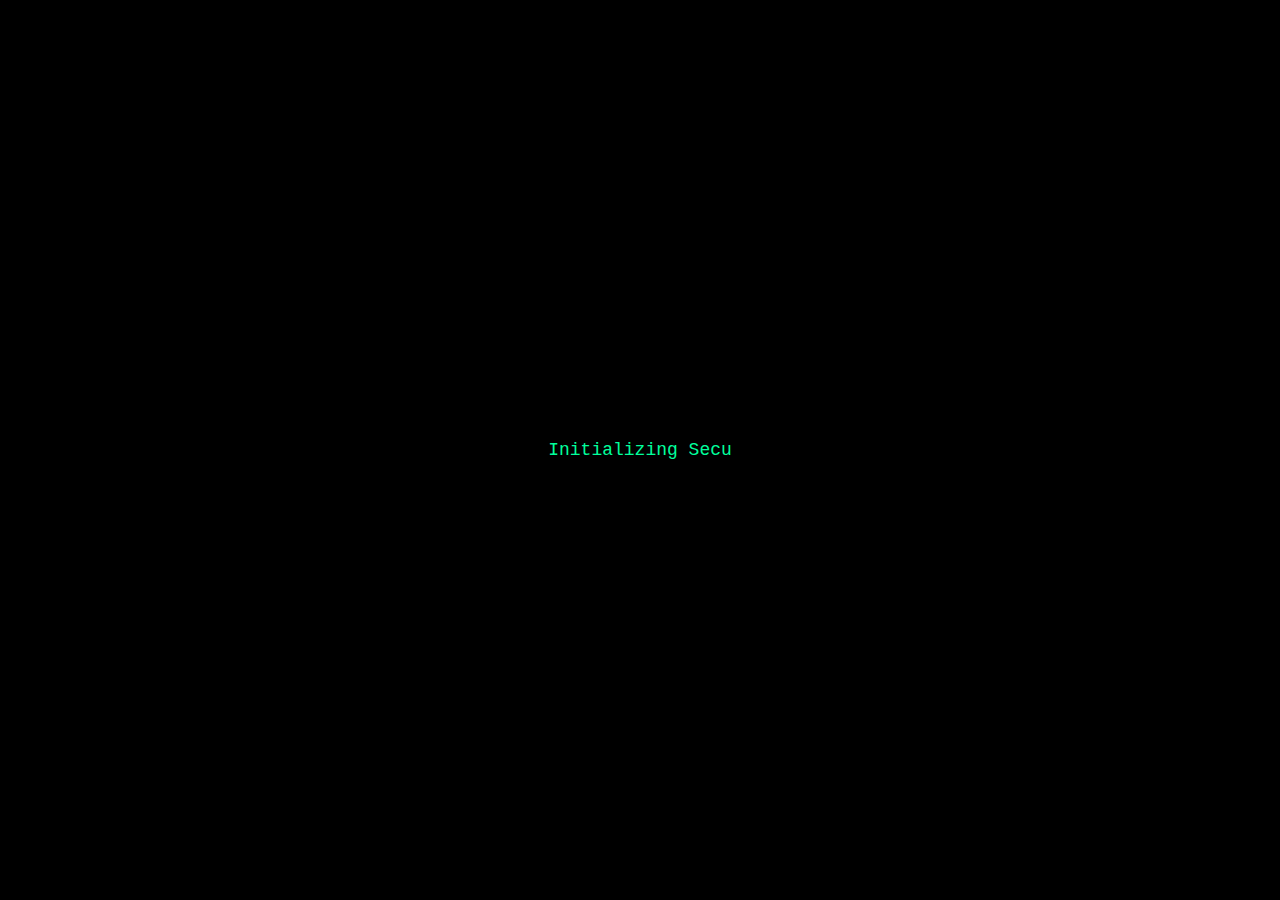
<file: project/dashboard.html>
<!DOCTYPE html>
<html lang="en">
<head>
  <meta charset="UTF-8" />
  <meta name="viewport" content="width=device-width, initial-scale=1.0"/>
  <title>AI IDS Dashboard</title>
  <link rel="stylesheet" href="style.css" />
</head>

<body>

  <!-- Top Navbar -->
  <nav class="navbar">
    <h2 class="logo">🛡 AI IDS Dashboard</h2>
    <button class="logout-btn" onclick="logout()">Logout</button>
  </nav>

  <!-- Alert Banner -->
  <div class="alert-banner" id="alertBanner">
    ⚠ Intrusion Detected: Monitoring Network Traffic...
  </div>

  <!-- Main Dashboard Grid -->
  <main class="dashboard-container">

    <!-- System Status Cards -->
    <div class="card">
      <h3>SDN Controller</h3>
      <p class="status active">Active</p>
    </div>

    <div class="card">
      <h3>AI Model</h3>
      <p class="status active">Running</p>
    </div>

    <div class="card">
      <h3>Traffic Monitor</h3>
      <p class="status warning">Analyzing</p>
    </div>

    <div class="card">
      <h3>Threat Level</h3>
      <p class="status danger">Medium</p>
    </div>

    <!-- Charts Section -->
    <div class="chart-box">
      <h3>Network Traffic Distribution</h3>
      <div class="chart-placeholder">[ Pie Chart Here ]</div>
    </div>

    <div class="chart-box">
      <h3>Intrusion Timeline</h3>
      <div class="chart-placeholder">[ Timeline Chart Here ]</div>
    </div>

    <!-- Logs Table -->
    <div class="logs-box">
      <h3>Live Intrusion Logs</h3>
      <table>
        <thead>
          <tr>
            <th>Time</th>
            <th>Source IP</th>
            <th>Attack Type</th>
            <th>Status</th>
          </tr>
        </thead>
        <tbody id="logsTable">
          <tr>
            <td>12:01:22</td>
            <td>192.168.1.10</td>
            <td>DDoS</td>
            <td class="danger">Blocked</td>
          </tr>
          <tr>
            <td>12:02:10</td>
            <td>10.0.0.5</td>
            <td>Probe</td>
            <td class="warning">Suspicious</td>
          </tr>
        </tbody>
      </table>
    </div>

  </main>

  <script>
    // Authentication check
    if (!localStorage.getItem("auth")) {
      window.location.href = "login.html";
    }

    // Logout function
    function logout() {
      localStorage.removeItem("auth");
      window.location.href = "login.html";
    }

    // Fake blinking intrusion alert
    setInterval(() => {
      document.getElementById("alertBanner").classList.toggle("blink");
    }, 1000);
  </script>

</body>
</html>
</file>
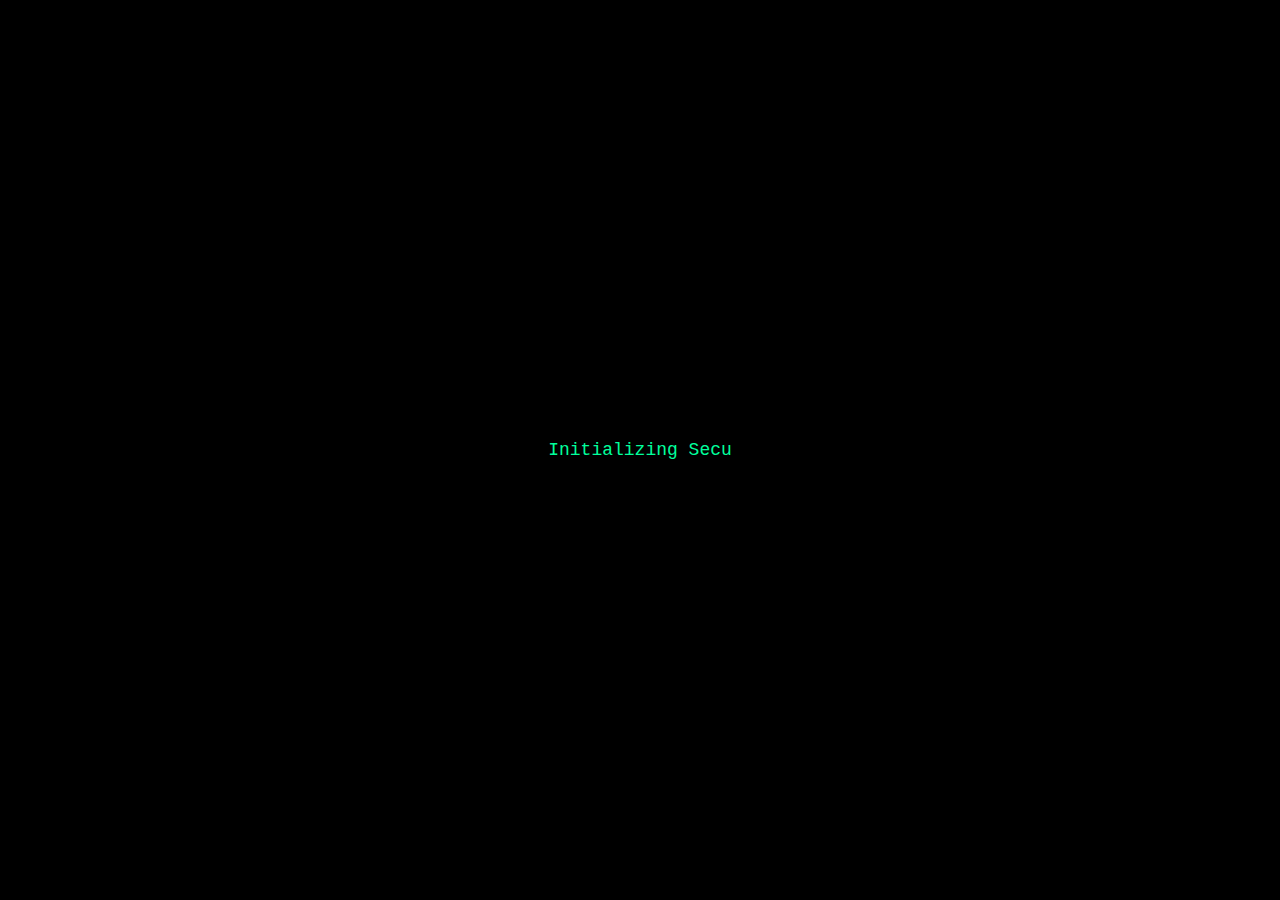
<file: project/login.html>
<!DOCTYPE html>
<html lang="en">
<head>
<meta charset="UTF-8">
<title>AI IDS Login</title>
<link rel="stylesheet" href="style.css">
</head>
<body class="auth-page" >

<canvas id="matrix"></canvas>

<!-- TERMINAL INTRO -->
<div id="terminal">
  <pre id="terminalText"></pre>
</div>

<!-- LOGIN PANEL -->
<div class="container" id="loginBox">
  <div class="lock-icon">🔒</div>
  <h2>AI-Driven IDS Access</h2>

  <form id="loginForm">
    <input type="text" id="username" placeholder="Username">
    <input type="password" id="password" placeholder="Password">
    <button type="submit">LOGIN</button>
    <p class="switch">Don't have an account? <a href="signup.html">Sign Up</a></p>
  </form>

  <div id="loading" class="loading">Authenticating...</div>
</div>

<script>
// MATRIX BACKGROUND
const canvas = document.getElementById("matrix");
const ctx = canvas.getContext("2d");
canvas.width = window.innerWidth;
canvas.height = window.innerHeight;

const letters = "01";
const matrix = letters.split("");
const fontSize = 14;
const columns = canvas.width / fontSize;
const drops = [];

for (let x = 0; x < columns; x++) drops[x] = 1;

function draw() {
  ctx.fillStyle = "rgba(0,0,0,0.06)";
  ctx.fillRect(0, 0, canvas.width, canvas.height);
  ctx.fillStyle = "#00eaff";
  ctx.font = fontSize + "px monospace";

  for (let i = 0; i < drops.length; i++) {
    const text = matrix[Math.floor(Math.random()*matrix.length)];
    ctx.fillText(text, i * fontSize, drops[i] * fontSize);
    if (drops[i]*fontSize > canvas.height && Math.random() > 0.975) drops[i] = 0;
    drops[i]++;
  }
}
setInterval(draw, 33);

// TERMINAL INTRO ANIMATION
const textLines = [
  "Initializing Secure SDN Environment...",
  "Loading AI Intrusion Detection Model...",
  "Accessing Threat Intelligence Database...",
  "System Ready ✔"
];

const terminal = document.getElementById("terminalText");
let lineIndex = 0;
let charIndex = 0;

function typeLine() {
  if(lineIndex < textLines.length){
    if(charIndex < textLines[lineIndex].length){
      terminal.innerHTML += textLines[lineIndex].charAt(charIndex);
      charIndex++;
      setTimeout(typeLine, 40);
    } else {
      terminal.innerHTML += "\n";
      lineIndex++;
      charIndex = 0;
      setTimeout(typeLine, 400);
    }
  } else {
    setTimeout(()=>{
      document.getElementById("terminal").style.display = "none";
      document.getElementById("loginBox").style.opacity = "1";
      document.getElementById("loginBox").style.transform = "translateY(0)";
    }, 500);
  }
}
typeLine();

// LOGIN VALIDATION
document.getElementById("loginForm").addEventListener("submit", function(e){
  e.preventDefault();

  const user = document.getElementById("username").value.trim();
  const pass = document.getElementById("password").value.trim();
  const box = document.querySelector(".container");
  const loading = document.getElementById("loading");

  if(user === "" || pass === ""){
    box.classList.add("shake");
    setTimeout(()=> box.classList.remove("shake"), 300);
    return;
  }

  loading.style.display = "block";

  setTimeout(()=>{
    loading.innerText = "Access Granted ✔";
    localStorage.setItem("auth", "true");

    setTimeout(()=>{
      window.location.href = "dashboard.html";
    }, 1000);

  }, 2000);
});
</script>
</body>
</html>
</file>
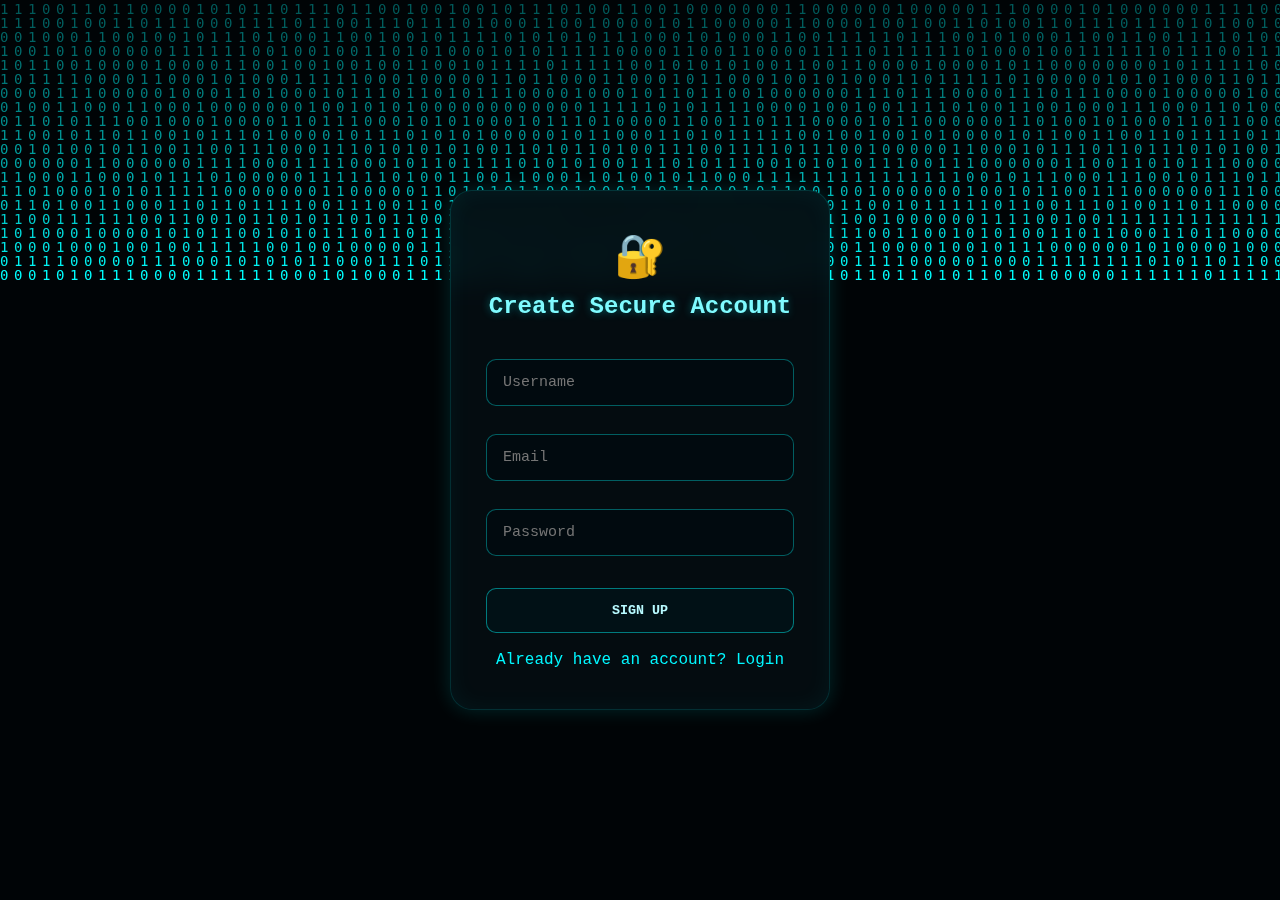
<file: project/signup.html>
<!DOCTYPE html>
<html lang="en">
<head>
  <meta charset="UTF-8">
  <title>AI IDS Sign Up</title>
  <link rel="stylesheet" href="style.css">
</head>
<body class="auth-page">

<canvas id="matrix"></canvas>

<div class="container">
  <div class="lock-icon">🔐</div>
  <h2>Create Secure Account</h2>

  <form id="signupForm">
    <input type="text" id="newUser" placeholder="Username" required>
    <input type="email" id="email" placeholder="Email" required>
    <input type="password" id="newPass" placeholder="Password" required>

    <button type="submit">SIGN UP</button>
    <p class="switch">Already have an account? <a href="login.html">Login</a></p>
  </form>

  <div id="loading" class="loading">Creating Secure Profile...</div>
</div>

<script>
// MATRIX BACKGROUND
const canvas = document.getElementById("matrix");
const ctx = canvas.getContext("2d");

canvas.height = window.innerHeight;
canvas.width = window.innerWidth;

const letters = "01";
const matrix = letters.split("");
const fontSize = 14;
const columns = canvas.width / fontSize;
const drops = [];

for (let x = 0; x < columns; x++) drops[x] = 1;

function draw() {
  ctx.fillStyle = "rgba(0, 0, 0, 0.05)";
  ctx.fillRect(0, 0, canvas.width, canvas.height);

  ctx.fillStyle = "#0ff";
  ctx.font = fontSize + "px monospace";

  for (let i = 0; i < drops.length; i++) {
    const text = matrix[Math.floor(Math.random() * matrix.length)];
    ctx.fillText(text, i * fontSize, drops[i] * fontSize);

    if (drops[i] * fontSize > canvas.height && Math.random() > 0.975)
      drops[i] = 0;

    drops[i]++;
  }
}
setInterval(draw, 33);

// SIGNUP VALIDATION
document.getElementById("signupForm").addEventListener("submit", function(e){
  e.preventDefault();

  const user = document.getElementById("newUser").value;
  const email = document.getElementById("email").value;
  const pass = document.getElementById("newPass").value;

  if(user === "" || email === "" || pass === ""){
    alert("All fields are required!");
    return;
  }

  document.getElementById("loading").style.display = "block";

  setTimeout(()=>{
    document.getElementById("loading").innerText = "Account Created ✔";
  }, 2000);
});
</script>

</body>
</html>
</file>
<file: project/style.css>
/* RESET */
*{
  margin:0;
  padding:0;
  box-sizing:border-box;
  font-family:'Courier New', monospace;
}

body{
  min-height:100vh;
  background:#020b11;
  color:#dffcff;
  overflow-x:hidden;
}

/* ================= MATRIX BACKGROUND ================= */
canvas{
  position:fixed;
  top:0;
  left:0;
  width:100%;
  height:100%;
  z-index:-2;
}

/* ================= TERMINAL INTRO ================= */
#terminal{
  position:fixed;
  width:100%;
  height:100%;
  background:black;
  color:#00ff9c;
  display:flex;
  align-items:center;
  justify-content:center;
  font-size:18px;
  z-index:10;
}

#terminal p{
  text-shadow:0 0 10px #00ff9c;
}

/* ================= LOGIN & SIGNUP CONTAINER ================= */
.auth-page{
  display:flex;
  justify-content:center;
  align-items:center;
  height:100vh;
}

.container{
  width:380px;
  padding:40px 35px;
  border-radius:22px;
  backdrop-filter:blur(14px);
  background:rgba(5,15,20,0.75);
  border:1px solid rgba(0,255,255,0.15);
  box-shadow:0 0 20px rgba(0,255,255,0.15),
             inset 0 0 25px rgba(0,255,255,0.05);
  text-align:center;
  position:relative;
  animation:fadeIn 1s ease forwards;
}

@keyframes fadeIn{
  from{opacity:0; transform:translateY(30px);}
  to{opacity:1; transform:translateY(0);}
}

/* LOCK ICON */
.lock-icon{
  font-size:42px;
  margin-bottom:10px;
  animation:pulse 2s infinite;
}
@keyframes pulse{
  0%,100%{transform:scale(1);text-shadow:0 0 8px #00eaff;}
  50%{transform:scale(1.2);text-shadow:0 0 20px #00eaff;}
}

h2{
  color:#7ffbff;
  margin-bottom:25px;
  text-shadow:0 0 8px rgba(0,255,255,0.4);
}

input{
  width:100%;
  padding:14px 16px;
  margin:14px 0;
  border-radius:10px;
  border:1.5px solid rgba(0,255,255,0.35);
  background:rgba(0,10,15,0.6);
  color:#dffcff;
  outline:none;
  font-size:15px;
}

input:focus{
  border-color:#00eaff;
  box-shadow:0 0 8px rgba(0,234,255,0.5);
}

button{
  width:100%;
  padding:14px;
  margin-top:18px;
  border-radius:10px;
  border:1.5px solid rgba(0,255,255,0.45);
  background:rgba(0,20,25,0.7);
  color:#b8faff;
  font-weight:bold;
  cursor:pointer;
  transition:0.35s;
}
button:hover{
  background:rgba(0,255,255,0.12);
  color:#fff;
  box-shadow:0 0 18px rgba(0,255,255,0.35);
}

.loading{
  display:none;
  margin-top:15px;
  font-weight:bold;
  color:#00ff9c;
  animation:blink 1s infinite;
}
@keyframes blink{50%{opacity:0.3;}}

.switch{margin-top:18px;color:#00f7ff;}
.switch a{color:#00f7ff;text-decoration:none;}

/* ================= DASHBOARD ================= */

.navbar{
  width:100%;
  display:flex;
  justify-content:space-between;
  align-items:center;
  padding:15px 40px;
  background:rgba(0,0,0,0.9);
  border-bottom:1px solid #00f7ff33;
  box-shadow:0 0 10px #00f7ff33;
}

.logo{
  color:#00f7ff;
  font-size:22px;
}

.logout-btn{
  background:transparent;
  border:1px solid #00f7ff;
  color:#00f7ff;
  padding:8px 18px;
  border-radius:20px;
  cursor:pointer;
  transition:0.3s;
}
.logout-btn:hover{
  background:#00f7ff;
  color:black;
}

/* ALERT */
.alert-banner{
  text-align:center;
  padding:10px;
  background:rgba(255,0,0,0.12);
  color:#ff4c4c;
  font-weight:bold;
  border-bottom:1px solid #ff4c4c55;
}
.blink{opacity:0.4;}

/* GRID */
.dashboard-container{
  display:grid;
  grid-template-columns:repeat(4,1fr);
  gap:25px;
  padding:30px 40px;
}

/* CARDS */
.card{
  background:rgba(0, 15, 20, 0.85);
  border:1px solid #00f7ff22;
  border-radius:18px;
  padding:25px;
  box-shadow:0 0 15px rgba(0,247,255,0.08);
  transition:0.3s;
}
.card:hover{
  transform:translateY(-5px);
  box-shadow:0 0 30px rgba(0,247,255,0.25);
}

.card h3{
  color:#00f7ff;
  margin-bottom:12px;
}

.status{
  font-weight:bold;
  font-size:18px;
}

.active{color:#00ff9c;}
.warning{color:#ffd166;}
.danger{color:#ff4c4c;}

/* CHART BOX */
.chart-box{
  grid-column:span 2;
  background:rgba(0, 15, 20, 0.85);
  border-radius:18px;
  padding:25px;
  border:1px solid #00f7ff22;
}

.chart-placeholder{
  height:200px;
  display:flex;
  align-items:center;
  justify-content:center;
  color:#00f7ff66;
  border:1px dashed #00f7ff55;
  margin-top:15px;
}

/* LOGS TABLE */
.logs-box{
  grid-column:span 4;
  background:rgba(0, 15, 20, 0.85);
  border-radius:18px;
  padding:25px;
  border:1px solid #00f7ff22;
}

table{
  width:100%;
  border-collapse:collapse;
  margin-top:10px;
}

th,td{
  border-bottom:1px solid #00f7ff22;
  padding:12px;
  text-align:center;
}

th{color:#00f7ff;}
</file>
